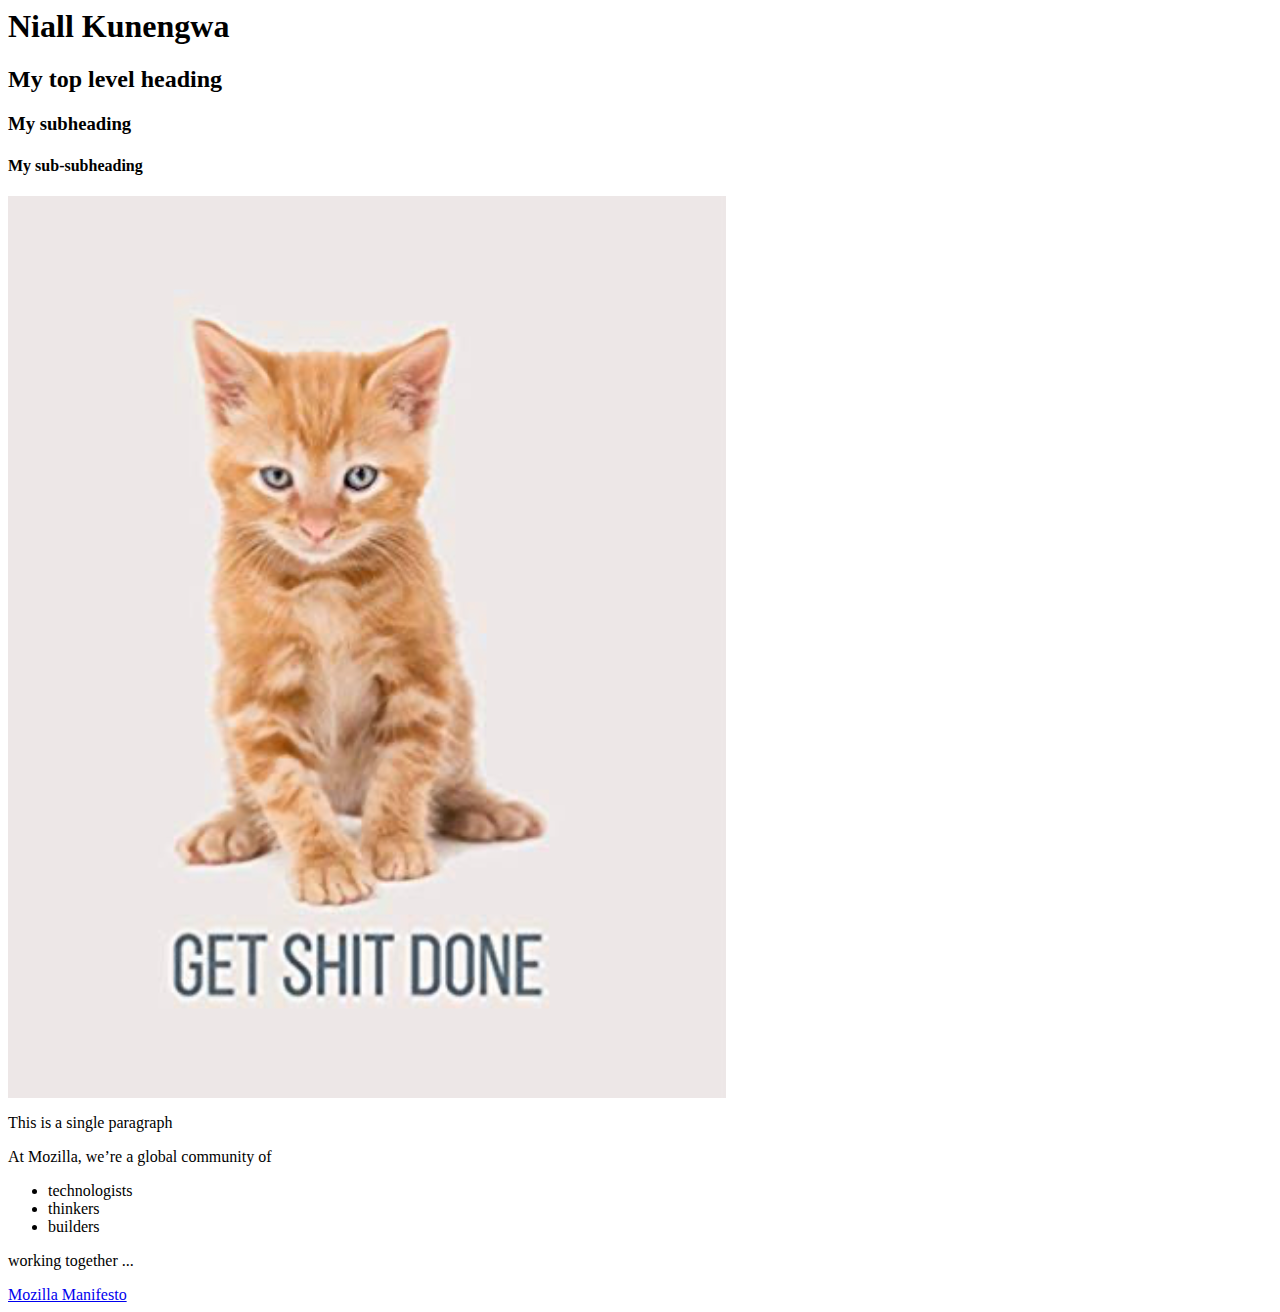
<file: index.html>
<html>
  <head>
    <meta charset="utf-8" />
    <title>Niall's INST377 Spring Test Page</title>
  </head>
  <body>
    <h1>Niall Kunengwa</h1>
    <h2>My top level heading</h2>
    <h3>My subheading</h3>
    <h4>My sub-subheading</h4>
    <img src="images/cat.png" alt="My test image" />
    <p>This is a single paragraph</p>
    <p>At Mozilla, we’re a global community of</p>

    <ul>
      <li>technologists</li>
      <li>thinkers</li>
      <li>builders</li>
    </ul>

    <p>working together ...</p>
    <a href="https://www.mozilla.org/en-US/about/manifesto/">Mozilla Manifesto</a>
  </body>
</html>
</file>
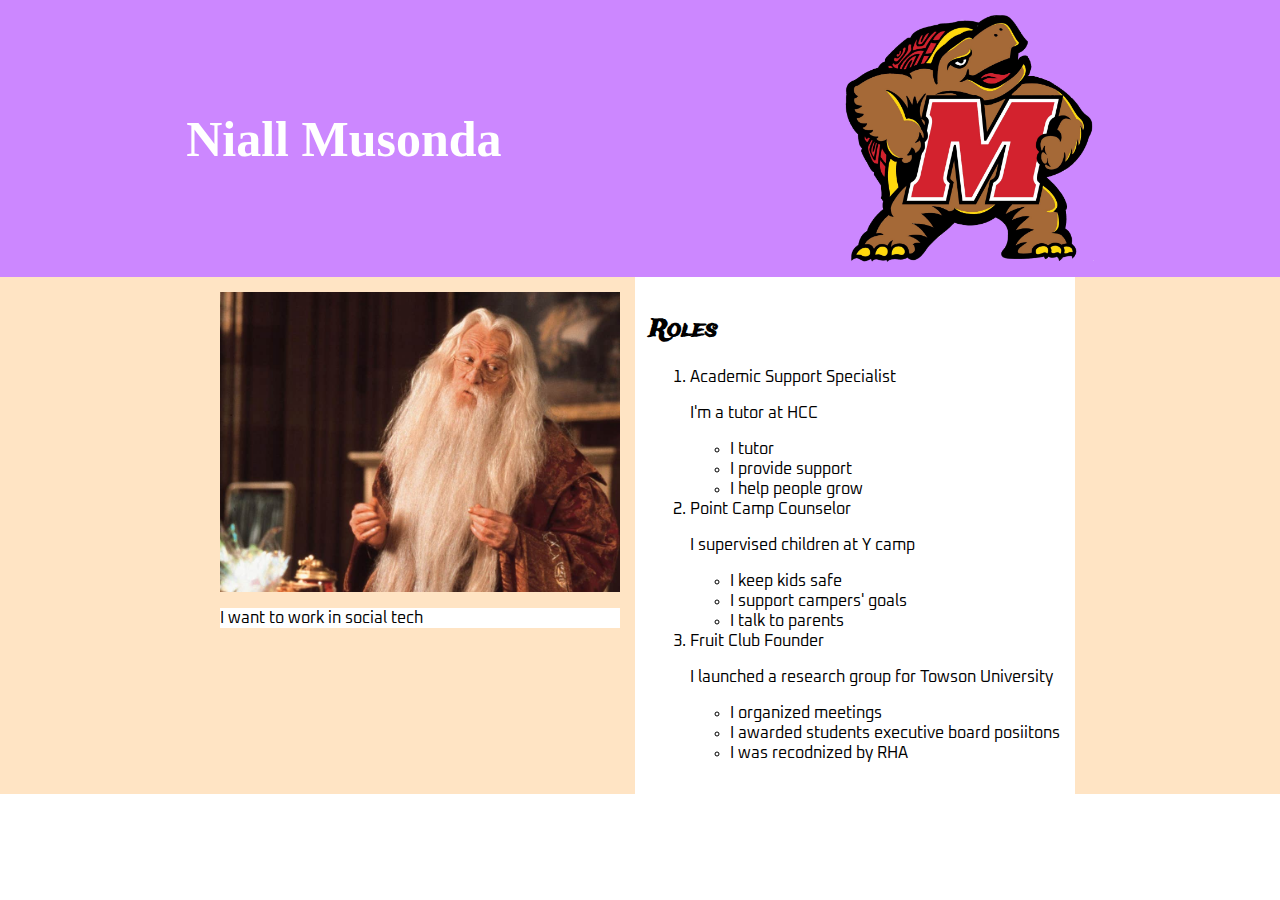
<file: assignment_1/index.html>
<html lang="en">
  <head>
    <meta charset="utf-8" />
    <title>Niall Musonda Assignment 1</title>
    <link href="style.css" rel="stylesheet" />
    <link href="https://fonts.googleapis.com/css?family=Oxanium|Trade+Winds&display=swap" rel="stylesheet">  </head>
  <body>
    <div class="header">
      <h1>Niall Musonda</h1>
      <img class="logo" src="testudo.png" />
    </div>
    <div class="wrapper">
      <div class="container">
        <div class="one">
          <img class="portrait" src="portrait.jpg" />
          <p>I want to work in social tech</p>
        </div>
        <div class="two">
          <h2>Roles</h2>
          <ol >
            <li>
              Academic Support Specialist
              <p>I'm a tutor at HCC</p>
              <ul>
                <li>I tutor</li>
                <li>I provide support</li>
                <li>I help people grow</li>
              </ul>
            </li>
            <li>
              Point Camp Counselor
              <p>I supervised children at Y camp</p>
              <ul>
                <li>I keep kids safe</li>
                <li>I support campers' goals</li>
                <li>I talk to parents</li>
              </ul>
            </li>
            <li>
              Fruit Club Founder
              <p>I launched a research group for Towson University</p>
              <ul>
                <li>I organized meetings</li>
                <li>I awarded students executive board posiitons</li>
                <li>I was recodnized by RHA</li>
              </ul>
            </li>
          </ol>
        </div>
      </div>
    </div>
  </body>
</html>
</file>
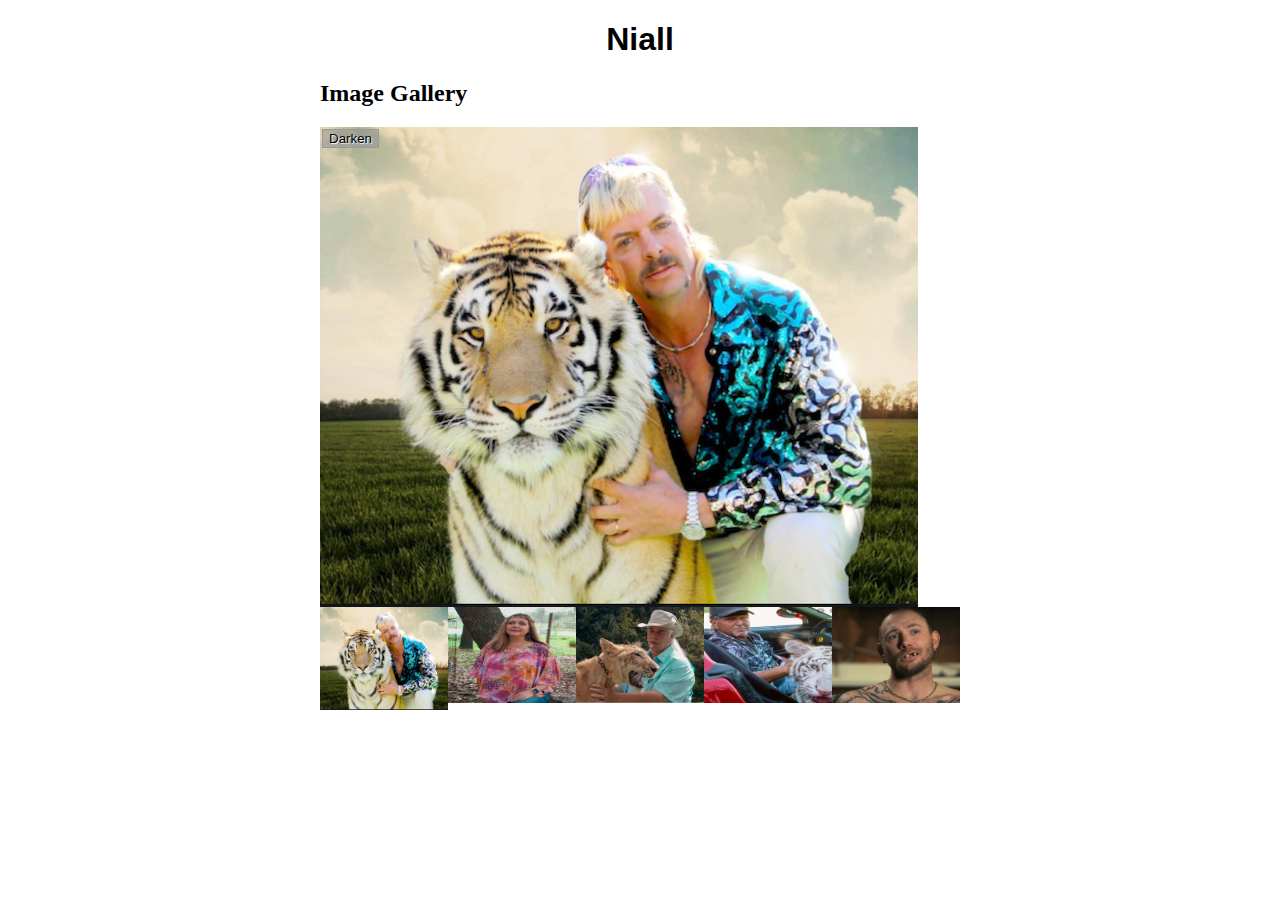
<file: asst_2/index.html>
<!DOCTYPE html>
<html>
  <head>
    <meta charset="utf-8">

    <title>Image gallery</title>

    <link rel="stylesheet" href="style.css">
    
  </head>

  <body>
    <h1>Niall</h1>
    <h2>Image Gallery</h2>

    <div class="full-img">
      <img class="displayed-img" src="images/pic1.jpg">
      <div class="overlay"></div>
      <button class="dark">Darken</button>
    </div>

    <div class="thumb-bar">


    </div>
    <script src="main.js"></script>
  </body>
</html>
</file>
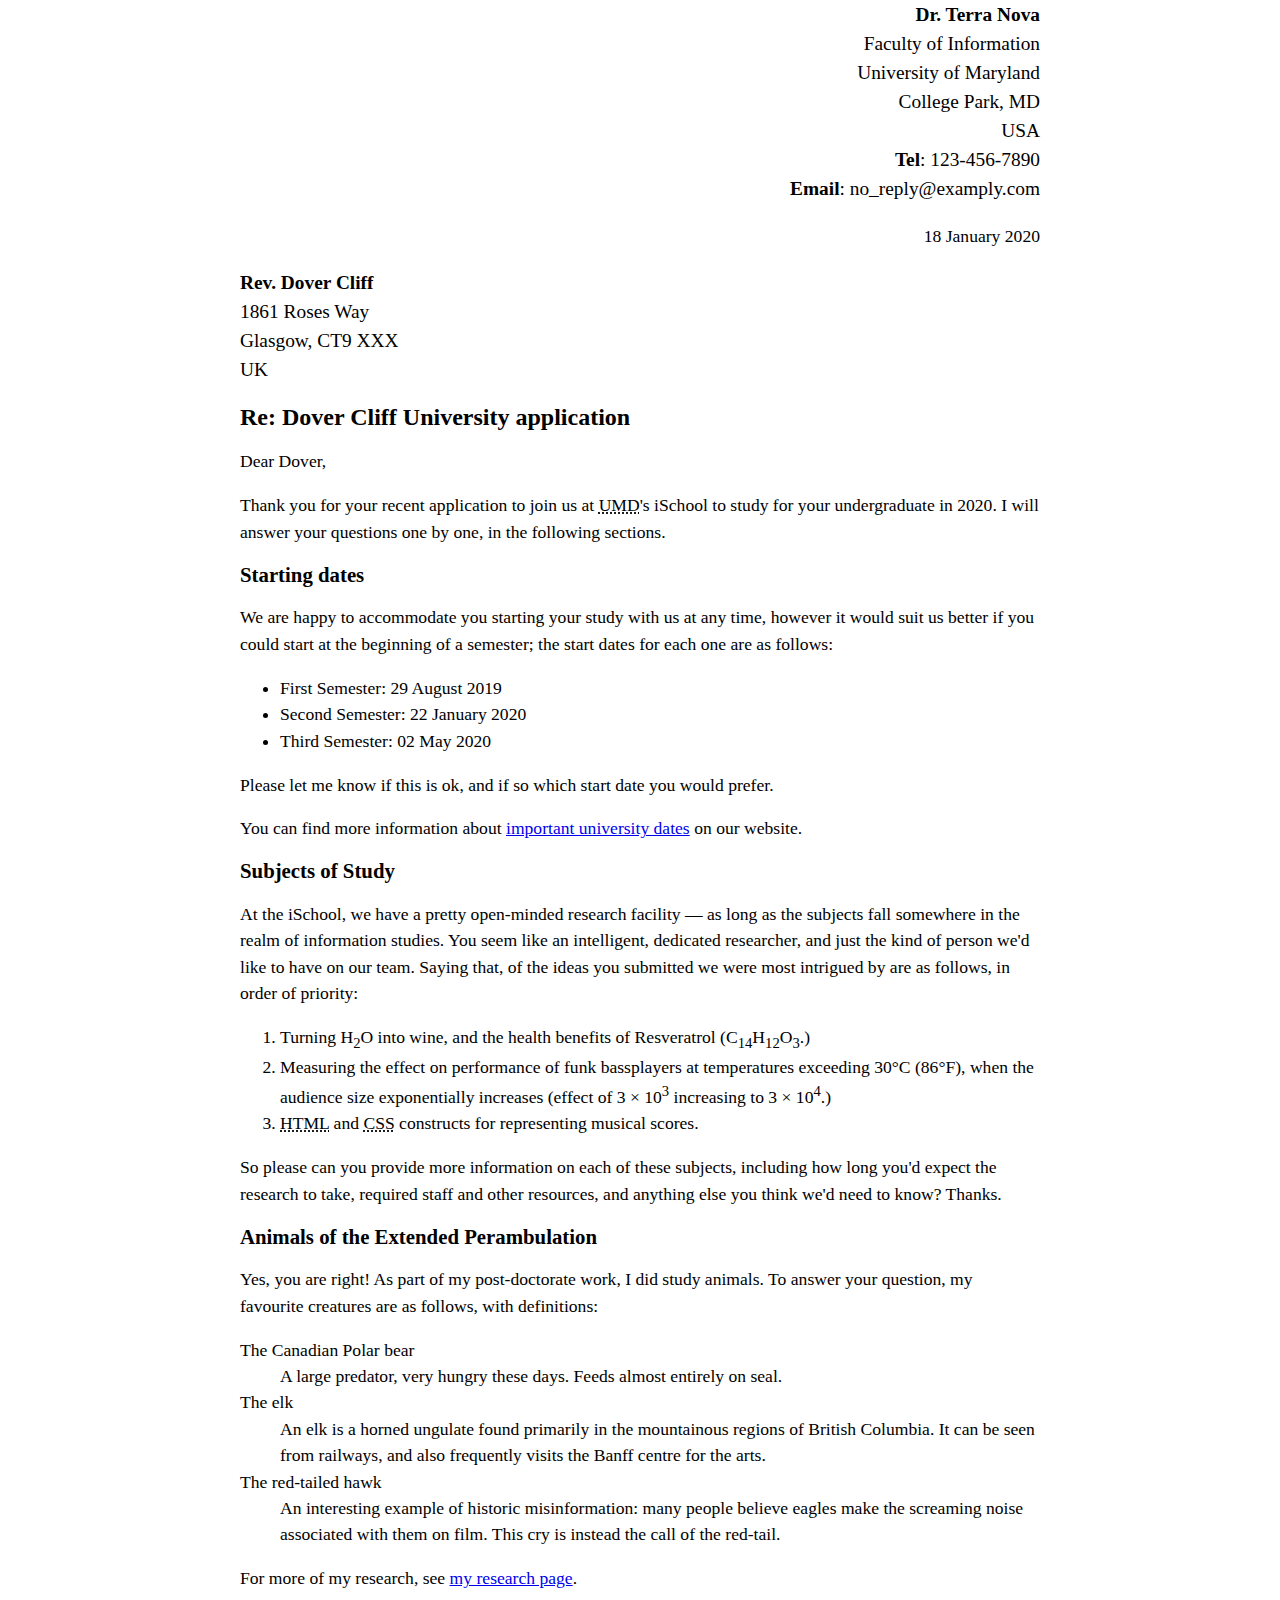
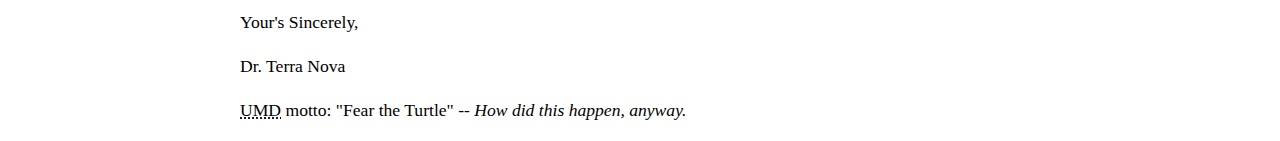
<file: lab_2/index.html>
<html>
    <head>
        <meta charset="utf-8">
        <title>Lab 2 letter</title>
        <link rel="stylesheet" href="lab_style.css">
    </head>
    <body>
        <address class="sender-column">
            <p >
                <strong>Dr. Terra Nova</strong><br>
                Faculty of Information<br>
                University of Maryland<br>
                College Park, MD<br>
                USA<br>
                <strong>Tel</strong>: 123-456-7890<br>
                <strong>Email</strong>: no_reply@examply.com
            </p>
        </address>
        <p class="sender-column"><time datetime="2020-01-18">18 January 2020</time></p>
        <address>
            <p>
               <strong>Rev. Dover Cliff</strong><br>
               1861 Roses Way<br>
               Glasgow, CT9 XXX<br>
               UK
            </p>
        </address>
        <h1>
            <strong>Re: Dover Cliff University application</strong>
        </h1>
        <p>
            Dear Dover,
        </p>
        <p>
            Thank you for your recent application to join us at <abbr title="University of Maryland">UMD</abbr>'s iSchool to study for your undergraduate in 2020. I will answer your questions one by one, in the following sections.
        </p>
        <h2>
            Starting dates
        </h2>
        <p>
            We are happy to accommodate you starting your study with us at any time, however it would suit us better if you could start at the beginning of a semester; the start dates for each one are as follows:
        </p>
        <ul>
            <li>First Semester: <time datetime="2019-08-29">29 August 2019</time></li>
            <li>Second Semester: <time datetime="2020-01-22">22 January 2020</time></li>
            <li>Third Semester: <time datetime="2020-05-02">02 May 2020</time></li>
        </ul>
        <p>
            Please let me know if this is ok, and if so which start date you would prefer.
        </p>
        <p>
            You can find more information about <a href="https://www.mozilla.org/en-US/">important university dates</a> on our website.
        </p>
        <h2>
            Subjects of Study
        </h2>
        <p>
            At the iSchool, we have a pretty open-minded research facility — as long as the subjects fall somewhere in the realm of information studies. You seem like an intelligent, dedicated researcher, and just the kind of person we'd like to have on our team. Saying that, of the ideas you submitted we were most intrigued by are as follows, in order of priority: 
            <ol>
                <li> Turning H<sub>2</sub>O into wine, and the health benefits of Resveratrol (C<sub>14</sub>H<sub>12</sub>O<sub>3</sub>.)</li>
                <li>Measuring the effect on performance of funk bassplayers at temperatures exceeding 30°C (86°F), when the audience size exponentially increases (effect of 3 × 10<sup>3</sup> increasing to 3 × 10<sup>4</sup>.)</li>
                <li> <abbr title="Hypertext Markup Language">HTML</abbr> and <abbr title="Cascading Stylesheets">CSS</abbr> constructs for representing musical scores.</li>
            </ol> 
        </p>
        <p>So please can you provide more information on each of these subjects, including how long you'd expect the research to take, required staff and other resources, and anything else you think we'd need to know? Thanks.</p>
        <h2>
            Animals of the Extended Perambulation
        </h2>
        <p>Yes, you are right! As part of my post-doctorate work, I did study animals. To answer your question, my favourite creatures are as follows, with definitions:</p>
        <dl>
            <dt>The Canadian Polar bear</dt>
            <dd>A large predator, very hungry these days. Feeds almost entirely on seal.</dd>
            <dt>The elk</dt>
            <dd>An elk is a horned ungulate found primarily in the mountainous regions of British Columbia. It can be seen from railways, and also frequently visits the Banff centre for the arts.</dd>
            <dt>The red-tailed hawk</dt>
            <dd>An interesting example of historic misinformation: many people believe eagles make the screaming noise associated with them on film. This cry is instead the call of the red-tail.</dd>
        </dl>
        <p>For more of my research, see
            <a href="https://www.mozilla.org/en-US/">my research page</a>.
        </p>
        <p>Your's Sincerely,</p>
        <p>Dr. Terra Nova</p>
        <p><abbr title="University of Maryland">UMD</abbr> motto: "Fear the Turtle" -- <i>How did this happen, anyway.</i></p>
    </body>
</html>


<!--
[change this to the address of the university]
18 Jan 2020
        
        Rev. Dover Cliff
        1861 Roses Way
        Glasgow, CT9 XXX
        UK
        
        
        Re: Dover Cliff university application
        
        Dear Dover,
        
        Thank you for your recent application to join us at UMD's iSchool to study for your undergraduate in 2020. I will answer your questions one by one, in the following sections.
        
        Starting dates
        
        We are happy to accommodate you starting your study with us at any time, however it would suit us better if you could start at the beginning of a semester; the start dates for each one are as follows:
        
        First semester: 29 August 2019
        Second semester: 22 January 2020
        Third semester: 2 May 2020
        
        Please let me know if this is ok, and if so which start date you would prefer.
        
        You can find more information about important university dates on our website.
        
        
        Subjects of study
        
        At the iSchool, we have a pretty open-minded research facility — as long as the subjects fall somewhere in the realm of information studies. You seem like an intelligent, dedicated researcher, and just the kind of person we'd like to have on our team. Saying that, of the ideas you submitted we were most intrigued by are as follows, in order of priority:
        
        Turning H2O into wine, and the health benefits of Resveratrol (C14H12O3.)
        Measuring the effect on performance of funk bassplayers at temperatures exceeding 30°C (86°F), when the audience size exponentially increases (effect of 3 × 103 increasing to 3 × 104.)
        HTML and CSS constructs for representing musical scores.
        
        So please can you provide more information on each of these subjects, including how long you'd expect the research to take, required staff and other resources, and anything else you think we'd need to know? Thanks.
        
        
        Animals of the Extended Perambulation
        
        Yes, you are right! As part of my post-doctorate work, I did study animals. To answer your question, my favourite creatures are as follows, with definitions:
        
        The Canadian Polar bear
        A large predator, very hungry these days. Feeds almost entirely on seal.
        The elk
        An elk is a horned ungulate found primarily in the mountainous regions of British Columbia. It can be seen from railways, and also frequently visits the Banff centre for the arts.
        The red-tailed hawk
        An interesting example of historic misinformation: many people believe eagles make the screaming noise associated with them on film. This cry is instead the call of the red-tail.
        
        For more of my research, see my research page.
        
        Yours sincerely,
        Dr Terra Nova
        
        UMD motto: "Fear the Turtle" -- How did this happen, anyway.
-->
</file>
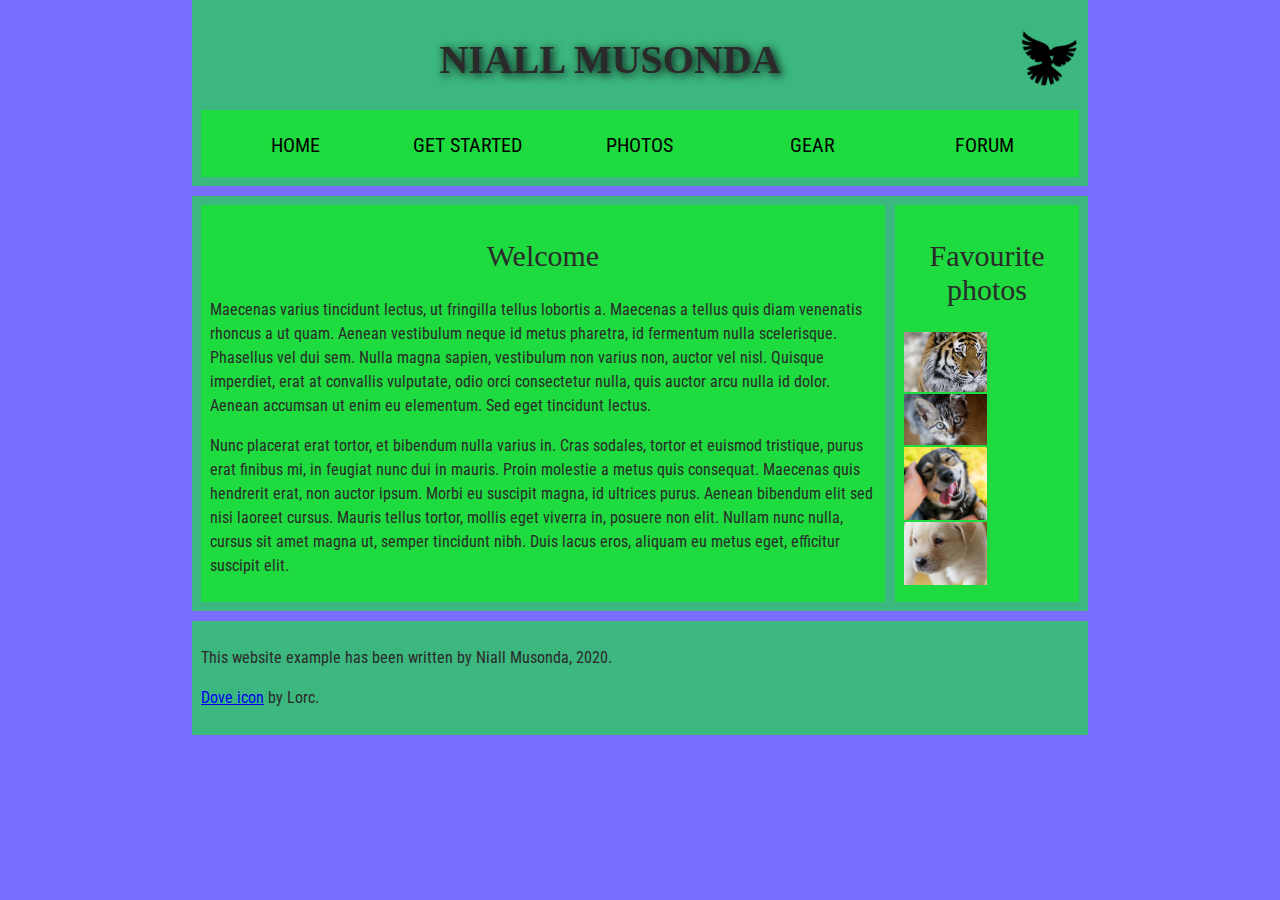
<file: lab_3/index.html>
<!DOCTYPE html>
<html>
  <head>
    <meta charset="utf-8" />
    <title>Niall Musonda Lab_3</title>
    <link href="style.css" rel="stylesheet" />
    <link
      href="https://fonts.googleapis.com/css?family=Roboto+Condensed:300|Cinzel+Decorative:700"
      rel="stylesheet"
    />
    <link
      href="https://fonts.googleapis.com/css?family=Comfortaa:700&display=swap"
      rel="stylesheet"
    />
    <!--[if lt IE 9]>
      <script src="//html5shiv.googlecode.com/svn/trunk/html5.js"></script>
    <![endif]-->
  </head>

  <body>
    <!-- The contents of this lab are from the Mozilla Developer's Network -->

    <header>
      <h1>Niall Musonda</h1>
      <img src="dove.png" alt="a simple dove logo" />

      <nav>
        <ul>
          <li><span>Home</span></li>
          <li><a href="#">Get started</a></li>
          <li><a href="#">Photos</a></li>
          <li><a href="#">Gear</a></li>
          <li><a href="#">Forum</a></li>
        </ul>
      </nav>
    </header>
    <main>
      <article>
        <h2>Welcome</h2>
        <p>
          Maecenas varius tincidunt lectus, ut fringilla tellus lobortis a.
          Maecenas a tellus quis diam venenatis rhoncus a ut quam. Aenean
          vestibulum neque id metus pharetra, id fermentum nulla scelerisque.
          Phasellus vel dui sem. Nulla magna sapien, vestibulum non varius non,
          auctor vel nisl. Quisque imperdiet, erat at convallis vulputate, odio
          orci consectetur nulla, quis auctor arcu nulla id dolor. Aenean
          accumsan ut enim eu elementum. Sed eget tincidunt lectus.
        </p>
        <p>
          Nunc placerat erat tortor, et bibendum nulla varius in. Cras sodales,
          tortor et euismod tristique, purus erat finibus mi, in feugiat nunc
          dui in mauris. Proin molestie a metus quis consequat. Maecenas quis
          hendrerit erat, non auctor ipsum. Morbi eu suscipit magna, id ultrices
          purus. Aenean bibendum elit sed nisi laoreet cursus. Mauris tellus
          tortor, mollis eget viverra in, posuere non elit. Nullam nunc nulla,
          cursus sit amet magna ut, semper tincidunt nibh. Duis lacus eros,
          aliquam eu metus eget, efficitur suscipit elit.
        </p>
      </article>
      <aside>
        <h2>Favourite photos</h2>
        <a href="tiger.png"
          ><img
            src="tiger.png"
            alt="Small black bird, black claws, long black slender beak, links to larger version of the image"
        /></a>
        <a href="catty.png"
          ><img
            src="catty.png"
            alt="Top half of a pretty bird with bright blue plumage on neck, light colored beak, blue headdress, links to larger version of the image"
        /></a>
        <a href="dog.png"
          ><img
            src="dog.png"
            alt="Top half of a large bird with white plumage, very long curved narrow light colored break, links to larger version of the image"
        /></a>
        <a href="doggy.png"
          ><img
            src="doggy.png"
            alt="Large bird, mostly white plumage with black plumage on back and rear, long straight white beak, links to larger version of the image"
        /></a>
      </aside>
    </main>
    <footer>
      <div>
        <p>
          This website example has been written by Niall Musonda, 2020.
        </p>
        <p>
          <a href="http://game-icons.net/lorc/originals/dove.html">Dove icon</a>
          by Lorc.
        </p>
      </div>
    </footer>
  </body>
</html>
</file>
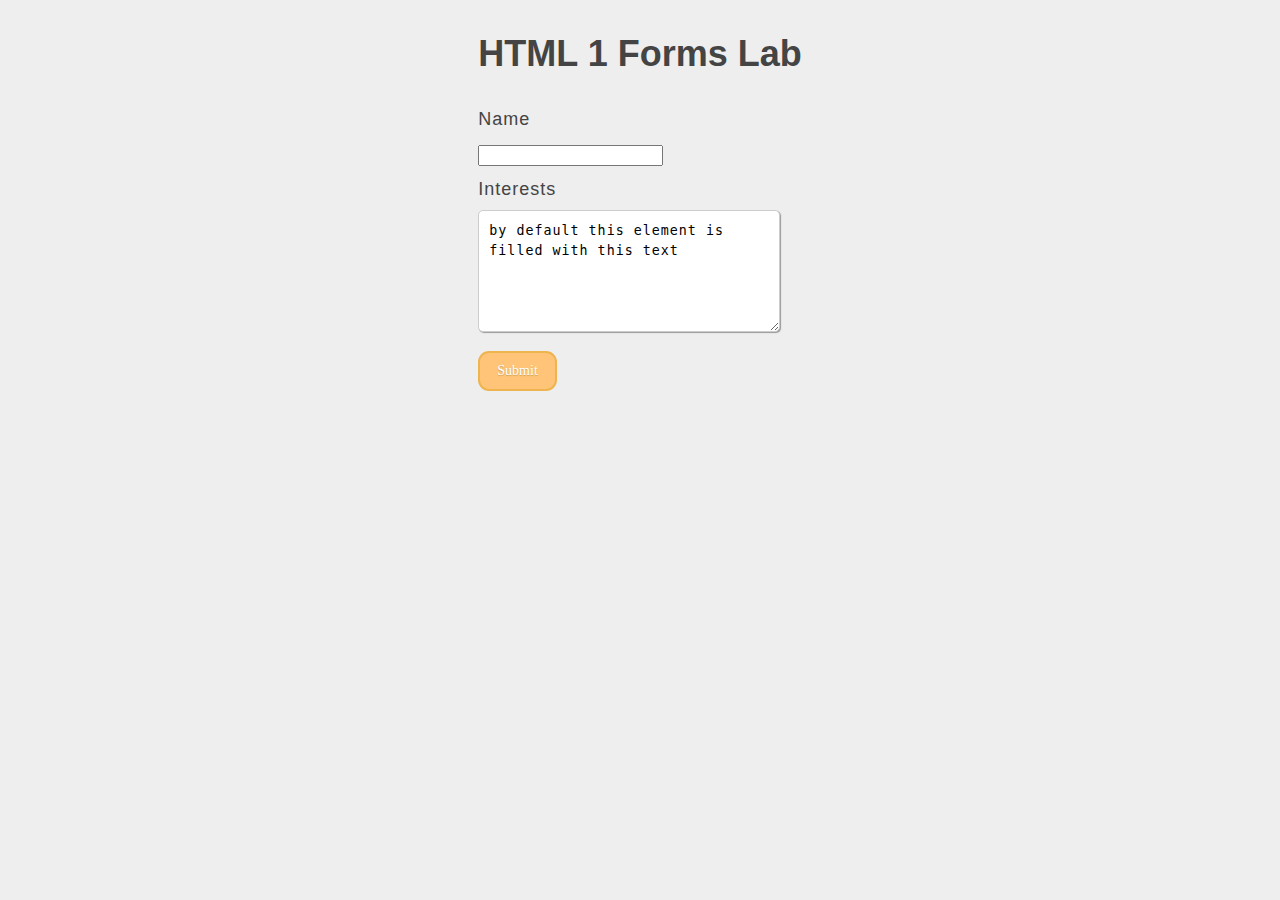
<file: lab_6/index.html>
<!DOCTYPE html>
<html lang="en">
  <head>
    <title>Forms Lab</title>
    <link rel="stylesheet" type="text/css" href="styles.css" />
    <link rel="stylesheet" type="text/css" href="form_styles.css" />
  </head>
  <body>
    <div class="wrapper">
      <div class="container">
        <div>
          <h1>HTML 1 Forms Lab</h1>
        </div>
        <div>
          <form action="https://nameless-thicket-21836.herokuapp.com/lab" method="post">
            <label for="name">Name</label>
            <input type="text" id="name" />
            <label for="interests">Interests</label>
            <textarea id="interests" name="interests"
                rows="5" cols="33"
            >by default this element is filled with this text
            </textarea><br />
            <button class="button" type="submit">Submit</button>
          </form>
        </div>
      </div>
    </div>
  </body>
</html>
</file>
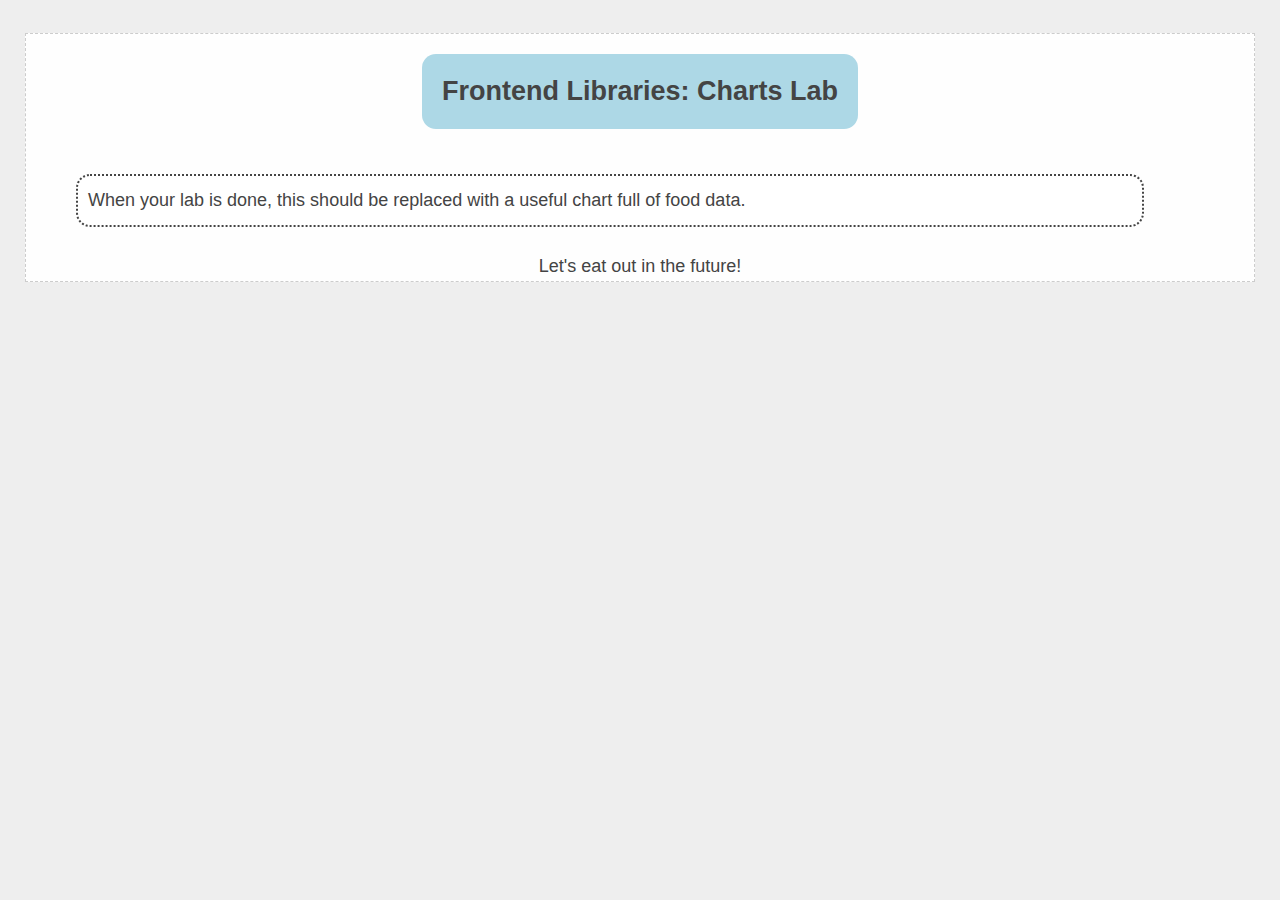
<file: lab_8/index.html>
<!DOCTYPE html>
<html lang="en">
  <head>
    <title>Charts Lab</title>
    <link rel="stylesheet" type="text/css" href="./styles.css" />
    <script src="https://canvasjs.com/assets/script/canvasjs.min.js"></script>
  </head>
  <body>
    <div class="container">
      <div class="wrapper">
        <div class="header">Frontend Libraries: Charts Lab</div>
        <div class="content">
          When your lab is done, this should be replaced with a useful chart full of food data.
        </div>
        <div class="footer">Let's eat out in the future!</div>
      </div>
    </div>
    <script>
      fetch(' https://data.princegeorgescountymd.gov/resource/umjn-t2iz.json') // replace this with the food safety data set
      .then((response) => {
        console.log("response information", response);
        return response;
      })
      .then((data) => data.json()) // this is an "implicit return" - we're returning the results of the Fetch request to the next step.
        .then((data) => { // this is an explicit return. If I want my information to go further, I'll need to use the "return" keyword before the brackets close
          console.log(data);
          // return data; // <- this will pass the data to the next "then" statement when I'm ready.
        })
    </script>
  </body>
</html>
</file>
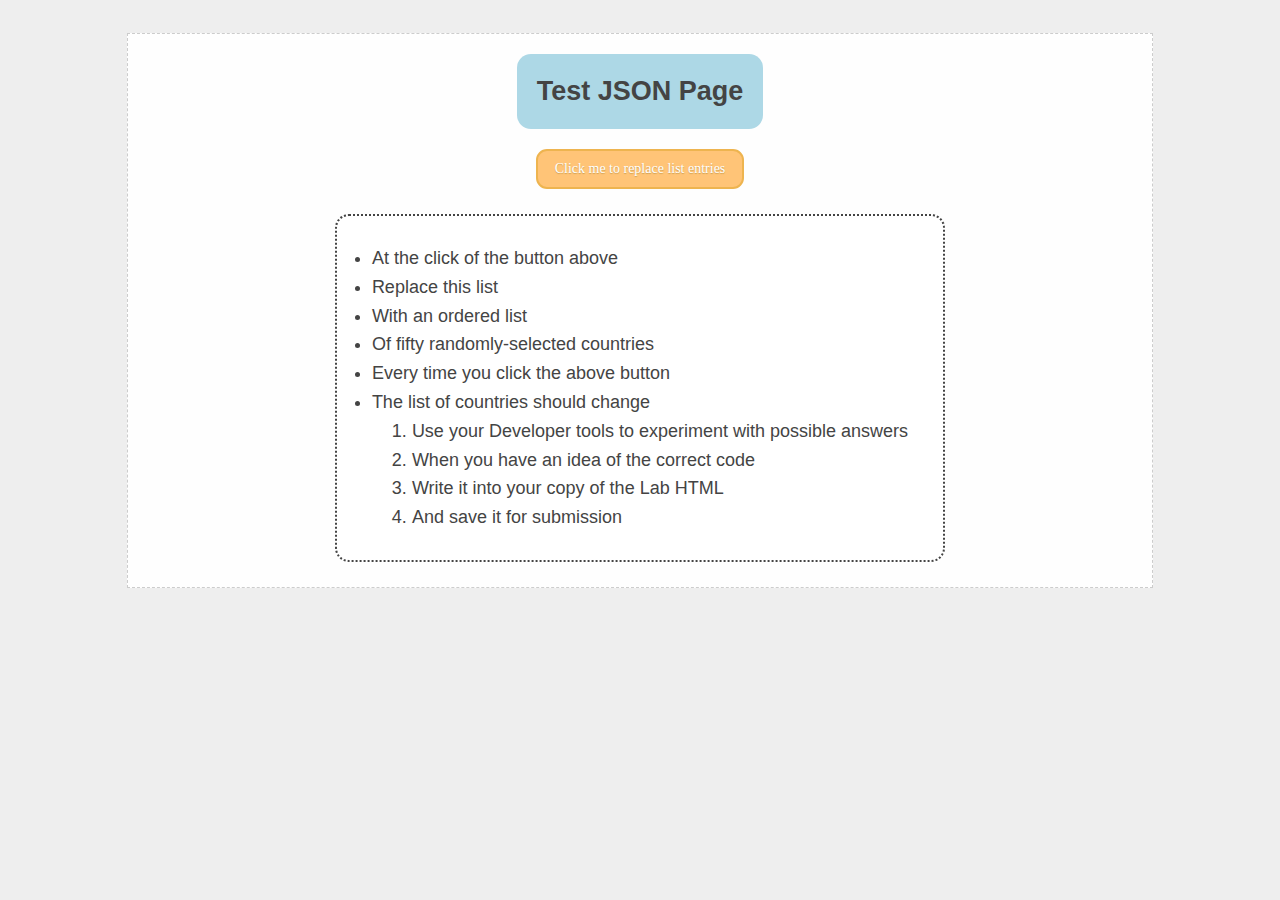
<file: lab_5/lab_5/index.html>
<!DOCTYPE html>
<html lang="en">
  <head>
    <title>Test JSON page</title>
    <link rel="stylesheet" type="text/css" href="styles.css" />
  </head>

  <body>
    <div class="container">
      <div class="wrapper">
        <div class="header">Test JSON page</div>
        <!-- <button class="button" onclick="loadData()">Load Some JSON</button> -->
        <button class="button" onclick="clickMe()">
          Click me to replace list entries
        </button>
        <div class="content">
          <ul class="instructions">
            <li>At the click of the button above</li>
            <li>Replace this list</li>
            <li>With an ordered list</li>
            <li>Of fifty randomly-selected countries</li>
            <li>Every time you click the above button</li>
            <li>The list of countries should change</li>
            <ol>
              <li>
                Use your Developer tools to experiment with possible answers
              </li>
              <li>When you have an idea of the correct code</li>
              <li>Write it into your copy of the Lab HTML</li>
              <li>And save it for submission</li>
            </ol>
          </ul>
        </div>
        <div class="footer"></div>
      </div>
    </div>
    <script>
      function clickMe() {
        const content = document.querySelector(".header");
        content.innerHTML = "Niall's List of Countries";
        let ol = document.createElement("ol");
        ol.className = "countries";
        content.appendChild("ol");
        const myCountries = document.querySelector(".content");
        myCountries.innerHTML = countries;
      }

      /* N.B. - For your lab, use the variable "countries" now available on the window space */
      const countries = [
        { name: "Afghanistan", code: "AF" },
        { name: "Åland Islands", code: "AX" },
        { name: "Albania", code: "AL" },
        { name: "Algeria", code: "DZ" },
        { name: "American Samoa", code: "AS" },
        { name: "Andorra", code: "AD" },
        { name: "Angola", code: "AO" },
        { name: "Anguilla", code: "AI" },
        { name: "Antarctica", code: "AQ" },
        { name: "Antigua and Barbuda", code: "AG" },
        { name: "Argentina", code: "AR" },
        { name: "Armenia", code: "AM" },
        { name: "Aruba", code: "AW" },
        { name: "Australia", code: "AU" },
        { name: "Austria", code: "AT" },
        { name: "Azerbaijan", code: "AZ" },
        { name: "Bahamas", code: "BS" },
        { name: "Bahrain", code: "BH" },
        { name: "Bangladesh", code: "BD" },
        { name: "Barbados", code: "BB" },
        { name: "Belarus", code: "BY" },
        { name: "Belgium", code: "BE" },
        { name: "Belize", code: "BZ" },
        { name: "Benin", code: "BJ" },
        { name: "Bermuda", code: "BM" },
        { name: "Bhutan", code: "BT" },
        { name: "Bolivia", code: "BO" },
        { name: "Bosnia and Herzegovina", code: "BA" },
        { name: "Botswana", code: "BW" },
        { name: "Bouvet Island", code: "BV" },
        { name: "Brazil", code: "BR" },
        { name: "British Indian Ocean Territory", code: "IO" },
        { name: "Brunei Darussalam", code: "BN" },
        { name: "Bulgaria", code: "BG" },
        { name: "Burkina Faso", code: "BF" },
        { name: "Burundi", code: "BI" },
        { name: "Cambodia", code: "KH" },
        { name: "Cameroon", code: "CM" },
        { name: "Canada", code: "CA" },
        { name: "Cape Verde", code: "CV" },
        { name: "Cayman Islands", code: "KY" },
        { name: "Central African Republic", code: "CF" },
        { name: "Chad", code: "TD" },
        { name: "Chile", code: "CL" },
        { name: "China", code: "CN" },
        { name: "Christmas Island", code: "CX" },
        { name: "Cocos (Keeling) Islands", code: "CC" },
        { name: "Colombia", code: "CO" },
        { name: "Comoros", code: "KM" },
        { name: "Congo", code: "CG" },
        { name: "Congo, The Democratic Republic of the", code: "CD" },
        { name: "Cook Islands", code: "CK" },
        { name: "Costa Rica", code: "CR" },
        { name: "Cote D`Ivoire", code: "CI" },
        { name: "Croatia", code: "HR" },
        { name: "Cuba", code: "CU" },
        { name: "Cyprus", code: "CY" },
        { name: "Czech Republic", code: "CZ" },
        { name: "Denmark", code: "DK" },
        { name: "Djibouti", code: "DJ" },
        { name: "Dominica", code: "DM" },
        { name: "Dominican Republic", code: "DO" },
        { name: "Ecuador", code: "EC" },
        { name: "Egypt", code: "EG" },
        { name: "El Salvador", code: "SV" },
        { name: "Equatorial Guinea", code: "GQ" },
        { name: "Eritrea", code: "ER" },
        { name: "Estonia", code: "EE" },
        { name: "Ethiopia", code: "ET" },
        { name: "Falkland Islands (Malvinas)", code: "FK" },
        { name: "Faroe Islands", code: "FO" },
        { name: "Fiji", code: "FJ" },
        { name: "Finland", code: "FI" },
        { name: "France", code: "FR" },
        { name: "French Guiana", code: "GF" },
        { name: "French Polynesia", code: "PF" },
        { name: "French Southern Territories", code: "TF" },
        { name: "Gabon", code: "GA" },
        { name: "Gambia", code: "GM" },
        { name: "Georgia", code: "GE" },
        { name: "Germany", code: "DE" },
        { name: "Ghana", code: "GH" },
        { name: "Gibraltar", code: "GI" },
        { name: "Greece", code: "GR" },
        { name: "Greenland", code: "GL" },
        { name: "Grenada", code: "GD" },
        { name: "Guadeloupe", code: "GP" },
        { name: "Guam", code: "GU" },
        { name: "Guatemala", code: "GT" },
        { name: "Guernsey", code: "GG" },
        { name: "Guinea", code: "GN" },
        { name: "Guinea-Bissau", code: "GW" },
        { name: "Guyana", code: "GY" },
        { name: "Haiti", code: "HT" },
        { name: "Heard Island and Mcdonald Islands", code: "HM" },
        { name: "Holy See (Vatican City State)", code: "VA" },
        { name: "Honduras", code: "HN" },
        { name: "Hong Kong", code: "HK" },
        { name: "Hungary", code: "HU" },
        { name: "Iceland", code: "IS" },
        { name: "India", code: "IN" },
        { name: "Indonesia", code: "ID" },
        { name: "Iran, Islamic Republic Of", code: "IR" },
        { name: "Iraq", code: "IQ" },
        { name: "Ireland", code: "IE" },
        { name: "Isle of Man", code: "IM" },
        { name: "Israel", code: "IL" },
        { name: "Italy", code: "IT" },
        { name: "Jamaica", code: "JM" },
        { name: "Japan", code: "JP" },
        { name: "Jersey", code: "JE" },
        { name: "Jordan", code: "JO" },
        { name: "Kazakhstan", code: "KZ" },
        { name: "Kenya", code: "KE" },
        { name: "Kiribati", code: "KI" },
        { name: "Korea, Democratic People'S Republic of", code: "KP" },
        { name: "Korea, Republic of", code: "KR" },
        { name: "Kuwait", code: "KW" },
        { name: "Kyrgyzstan", code: "KG" },
        { name: "Lao People'S Democratic Republic", code: "LA" },
        { name: "Latvia", code: "LV" },
        { name: "Lebanon", code: "LB" },
        { name: "Lesotho", code: "LS" },
        { name: "Liberia", code: "LR" },
        { name: "Libyan Arab Jamahiriya", code: "LY" },
        { name: "Liechtenstein", code: "LI" },
        { name: "Lithuania", code: "LT" },
        { name: "Luxembourg", code: "LU" },
        { name: "Macao", code: "MO" },
        { name: "Macedonia, The Former Yugoslav Republic of", code: "MK" },
        { name: "Madagascar", code: "MG" },
        { name: "Malawi", code: "MW" },
        { name: "Malaysia", code: "MY" },
        { name: "Maldives", code: "MV" },
        { name: "Mali", code: "ML" },
        { name: "Malta", code: "MT" },
        { name: "Marshall Islands", code: "MH" },
        { name: "Martinique", code: "MQ" },
        { name: "Mauritania", code: "MR" },
        { name: "Mauritius", code: "MU" },
        { name: "Mayotte", code: "YT" },
        { name: "Mexico", code: "MX" },
        { name: "Micronesia, Federated States of", code: "FM" },
        { name: "Moldova, Republic of", code: "MD" },
        { name: "Monaco", code: "MC" },
        { name: "Mongolia", code: "MN" },
        { name: "Montserrat", code: "MS" },
        { name: "Morocco", code: "MA" },
        { name: "Mozambique", code: "MZ" },
        { name: "Myanmar", code: "MM" },
        { name: "Namibia", code: "NA" },
        { name: "Nauru", code: "NR" },
        { name: "Nepal", code: "NP" },
        { name: "Netherlands", code: "NL" },
        { name: "Netherlands Antilles", code: "AN" },
        { name: "New Caledonia", code: "NC" },
        { name: "New Zealand", code: "NZ" },
        { name: "Nicaragua", code: "NI" },
        { name: "Niger", code: "NE" },
        { name: "Nigeria", code: "NG" },
        { name: "Niue", code: "NU" },
        { name: "Norfolk Island", code: "NF" },
        { name: "Northern Mariana Islands", code: "MP" },
        { name: "Norway", code: "NO" },
        { name: "Oman", code: "OM" },
        { name: "Pakistan", code: "PK" },
        { name: "Palau", code: "PW" },
        { name: "Palestinian Territory, Occupied", code: "PS" },
        { name: "Panama", code: "PA" },
        { name: "Papua New Guinea", code: "PG" },
        { name: "Paraguay", code: "PY" },
        { name: "Peru", code: "PE" },
        { name: "Philippines", code: "PH" },
        { name: "Pitcairn", code: "PN" },
        { name: "Poland", code: "PL" },
        { name: "Portugal", code: "PT" },
        { name: "Puerto Rico", code: "PR" },
        { name: "Qatar", code: "QA" },
        { name: "Reunion", code: "RE" },
        { name: "Romania", code: "RO" },
        { name: "Russian Federation", code: "RU" },
        { name: "RWANDA", code: "RW" },
        { name: "Saint Helena", code: "SH" },
        { name: "Saint Kitts and Nevis", code: "KN" },
        { name: "Saint Lucia", code: "LC" },
        { name: "Saint Pierre and Miquelon", code: "PM" },
        { name: "Saint Vincent and the Grenadines", code: "VC" },
        { name: "Samoa", code: "WS" },
        { name: "San Marino", code: "SM" },
        { name: "Sao Tome and Principe", code: "ST" },
        { name: "Saudi Arabia", code: "SA" },
        { name: "Senegal", code: "SN" },
        { name: "Serbia and Montenegro", code: "CS" },
        { name: "Seychelles", code: "SC" },
        { name: "Sierra Leone", code: "SL" },
        { name: "Singapore", code: "SG" },
        { name: "Slovakia", code: "SK" },
        { name: "Slovenia", code: "SI" },
        { name: "Solomon Islands", code: "SB" },
        { name: "Somalia", code: "SO" },
        { name: "South Africa", code: "ZA" },
        { name: "South Georgia and the South Sandwich Islands", code: "GS" },
        { name: "Spain", code: "ES" },
        { name: "Sri Lanka", code: "LK" },
        { name: "Sudan", code: "SD" },
        { name: "Suriname", code: "SR" },
        { name: "Svalbard and Jan Mayen", code: "SJ" },
        { name: "Swaziland", code: "SZ" },
        { name: "Sweden", code: "SE" },
        { name: "Switzerland", code: "CH" },
        { name: "Syrian Arab Republic", code: "SY" },
        { name: "Taiwan, Province of China", code: "TW" },
        { name: "Tajikistan", code: "TJ" },
        { name: "Tanzania, United Republic of", code: "TZ" },
        { name: "Thailand", code: "TH" },
        { name: "Timor-Leste", code: "TL" },
        { name: "Togo", code: "TG" },
        { name: "Tokelau", code: "TK" },
        { name: "Tonga", code: "TO" },
        { name: "Trinidad and Tobago", code: "TT" },
        { name: "Tunisia", code: "TN" },
        { name: "Turkey", code: "TR" },
        { name: "Turkmenistan", code: "TM" },
        { name: "Turks and Caicos Islands", code: "TC" },
        { name: "Tuvalu", code: "TV" },
        { name: "Uganda", code: "UG" },
        { name: "Ukraine", code: "UA" },
        { name: "United Arab Emirates", code: "AE" },
        { name: "United Kingdom", code: "GB" },
        { name: "United States", code: "US" },
        { name: "United States Minor Outlying Islands", code: "UM" },
        { name: "Uruguay", code: "UY" },
        { name: "Uzbekistan", code: "UZ" },
        { name: "Vanuatu", code: "VU" },
        { name: "Venezuela", code: "VE" },
        { name: "Viet Nam", code: "VN" },
        { name: "Virgin Islands, British", code: "VG" },
        { name: "Virgin Islands, U.S.", code: "VI" },
        { name: "Wallis and Futuna", code: "WF" },
        { name: "Western Sahara", code: "EH" },
        { name: "Yemen", code: "YE" },
        { name: "Zambia", code: "ZM" },
        { name: "Zimbabwe", code: "ZW" }
      ];
      console.log("List of countries in the world", countries);
    </script>
  </body>
</html>
</file>
<file: assignment_1/style.css>
.header {
    background: #CC87FF;
    color: white;
    display: flex;
    flex-direction: row;
    flex-wrap: wrap;
    justify-content: space-around;
    align-items: center;
    margin: 0;
    padding: 15px;

}

.wrapper{
    display: flex;
    flex-direction: column;
    align-items: center;
    background-color: bisque;
}

.portrait{
    max-width: 400px;

}
.container{
    max-width: 960px;
    display: flex;
    flex-direction: row;
    flex-wrap: wrap;
}

.logo{
    max-width: 250px;
}

body{
    margin: 0px;
}

h1{
    font-size: 50px;
}

.one{
    font-family: 'Oxanium';
    display: flex;
    flex-direction: column;
    flex-wrap: wrap;
    padding: 15px;
}
h2{
    font-family: 'Trade Winds';

}
.two{
    font-family: 'Oxanium' ;
    background-color: white ;
    flex: 0 1 auto;
    padding: 15px;
}
.one p{
   background-color: white;
   flex: 0 1 auto;
}
</file>
<file: asst_2/style.css>
h1 {
  font-family: helvetica, arial, sans-serif;
  text-align: center;
}

body {
  width: 640px;
  margin: 0 auto;
}

.full-img {
  position: relative;
  display: block;
  margin-left: auto;
  margin-right: auto;
  width: 640px;
  height: 480px;
}

.overlay {
  position: absolute;
  top: 0;
  left: 0;
  width: 640px;
  height: 480px;
  background-color: rgba(0,0,0,0);
}

button {
  border: 0;
  background: rgba(150,150,150,0.6);
  text-shadow: 1px 1px 1px white;
  border: 1px solid #999;
  position: absolute;
  cursor: pointer;
  top: 2px;
  left: 2px;
}

.thumb-bar img {
  display: block;
  width: 20%;
  float: left;
  cursor: pointer;
}
</file>
<file: lab_2/lab_style.css>
body {
    max-width: 800px;
    margin: 0 auto;
  }
  
  .sender-column {
    text-align: right;
  }
  
  h1 {
    font-size: 1.5em;
  }
  
  h2 {
    font-size: 1.3em;
  }
  
  p,ul,ol,dl,address {
    font-size: 1.1em;
  }
  
  p, li, dd, dt, address {
    line-height: 1.5;
  }
  address {
    font-style: normal;
  }
</file>
<file: lab_3/style.css>
/* || General setup */

html, body {
  margin: 0;
  padding: 0;
}

html {
  font-size: 10px;
  background-color: #786EFF;
}

body {
  width: 70%;
  min-width: 800px;
  margin: 0 auto;
}

/* || typography */

h1, h2, h3 {
  font-family: 'Akronim', cursive;
  font-weight: normal;
  color: #2a2a2a;
}

p, input, li {
  font-family: 'Roboto Condensed', sans-serif;
  color: #2a2a2a;
}

h1 {
  font-size: 4rem;
  font-weight: bold;
  text-align: center;
  text-shadow: 2px 2px 10px black;
}

h2 {
  font-size: 3rem;
  text-align: center;
}

h3 {
  font-size: 2.2rem;
}

p, li {
  font-size: 1.6rem;
  line-height: 1.5;
}

/* || header layout */

header {
  margin-bottom: 10px;
  display: flex;
  flex-flow: row wrap;
}

body > * {
  background-color: red;
  padding: 1%;
}

main, header, nav, article, aside, footer, section {
  background-color: rgba(0,255,0,0.5);
  padding: 1%;
}

h1 {
  flex: 5;
  text-transform: uppercase;
}

header img {
  display: block;
  height: 60px;
  padding-top: 20.15px;
}

nav {
  height: 50px;
  flex: 100%;
  display: flex;
}

nav ul {
  padding: 0;
  list-style-type: none;
  flex: 2;
  display: flex;
}

nav li {
  display: inline;
  text-align: center;
  flex: 1;
}

nav a, nav span {
  display: inline-block;
  font-size: 2rem;
  height: 3rem;
  line-height: 1.7;
  text-transform: uppercase;
  text-decoration: none;
  color: black;

}

/* || main layout */

main {
  display: flex;
}

article, section {
  flex: 4;
}

aside {
  flex: 1;
  margin-left: 10px;
  padding: 1%;
}

aside a {
  display: block;
  float: none;
  width: 50%;
}

aside img {
  max-width: 100%;
}

footer {
  margin-top: 10px;
}
</file>
<file: lab_6/styles.css>
/* Set document default styles for text */
body {
  line-height: 1.6;
  font-size: 18px;
  color: #444;
  padding: 0 10px;
  background: #eee;
  font-family: Arial, Helvetica, sans-serif;
}

h1,
h2,
h3 {
  line-height: 1.2
}

/* End document default styles */
.code {
  background-color: rgb(255, 231, 202);
  font-family: 'Courier New', Courier, monospace;
  color: dimgrey;
}


.container {
  max-width: 960px;
  min-height: 100%;
  display: flex;
  flex-direction: column;
  flex-wrap: wrap;
  justify-content: space-between;
  align-items: flex-start;
}

.wrapper {
  display: flex;
  flex-direction: column;
  align-items: center;
}

.wrapper div {
  border-radius: 14px;
}

.header {
  margin: 20px 50px;
  padding: 0 20px;
  min-height: 75px;
  background: lightblue;
  display: flex;
  align-items: center;
  justify-content: center;
  font-weight: bold;
  font-size: 1.5em;
  text-transform: capitalize;
  flex-wrap: nowrap;
}

.instructions {
  padding: 0 25px;
}

.content {
  background: #fff;
  border: 2px dotted #444;
  flex-grow: 2;
  flex: 0 0 200px;
  padding: 10px;
  overflow-wrap: break-word;
  margin: 25px 50px;
}

.button {
  background-color: #ffc477;
  -moz-border-radius: 11px;
  -webkit-border-radius: 11px;
  border-radius: 11px;
  border: 2px solid #eeb44f;
  display: inline-block;
  cursor: pointer;
  color: #ffffff;
  font-family: Verdana;
  font-size: 14px;
  padding: 10px 17px;
  text-decoration: none;
  text-shadow: 0px 1px 1px #cc9f52;
}

.button:hover {
  background-color: coral;
  border: 2px solid rgb(216, 91, 46);
}

.button:active {
  position: relative;
  top: 1px;
}

label,
textarea {
    letter-spacing: 1px;
}

textarea {
    padding: 10px;
    line-height: 1.5;
    border-radius: 5px;
    border: 1px solid #ccc;
    box-shadow: 1px 1px 1px #999;
    margin-bottom: 10px;
}

label {
    display: block;
    margin: 6px 0;
}
</file>
<file: lab_6/form_styles.css>
form {

}

label {

}

input, textarea {
    
}

ul {

}
</file>
<file: lab_8/styles.css>
/* Set document default styles for text */
body {
    line-height: 1.6;
    font-size: 18px;
    color: #444;
    padding: 0 10px;
    background: #eee;
  }
  
  h1,
  h2,
  h3 {
    line-height: 1.2
  }
  
  /* End document default styles */
  .code {
    background-color: rgb(255, 231, 202);
    font-family: 'Courier New', Courier, monospace;
    color: dimgrey;
  }
  
  .container {
    position: absolute;
    right: 0;
    left: 0;
    display: flex;
    align-items: flex-start;
    font-family: Helvetica, Geneva, Tahoma, sans-serif;
  }
  
  .wrapper {
    min-height: 100%;
    width: 100%;
    display: flex;
    justify-content: flex-start;
    flex-wrap: wrap;
    flex-direction: column;
    align-items: center;
    background: #fefefe;
    border: 1px dashed #ccc;
    margin: 25px;
  
  }
  
  .wrapper div {
    border-radius: 14px;
  }
  
  .header {
    margin: 20px 50px;
    padding: 0 20px;
    min-height: 75px;
    background: lightblue;
    display: flex;
    align-items: center;
    justify-content: center;
    font-weight: bold;
    font-size: 1.5em;
    text-transform: capitalize;
    flex-wrap: nowrap;
  }
  
  .instructions {
    padding: 0 25px;
  }
  
  .content {
    background: #fff;
    border: 2px dotted #444;
    align-self: flex-start;
    width: 85%;
    padding: 10px;
    overflow-wrap: break-word;
    margin: 25px 50px;
  }
  
  .activate {
    background-color: #ffc477;
    -moz-border-radius: 11px;
    -webkit-border-radius: 11px;
    border-radius: 11px;
    border: 2px solid #eeb44f;
    display: inline-block;
    cursor: pointer;
    color: #ffffff;
    font-family: Verdana;
    font-size: 14px;
    padding: 10px 17px;
    text-decoration: none;
    text-shadow: 0px 1px 1px #cc9f52;
  }
  
  .activate:hover {
    background-color: coral;
    border: 2px solid rgb(216, 91, 46);
  }
  
  .activate:active {
    position: relative;
    top: 1px;
  }
</file>
<file: lab_5/lab_5/styles.css>
/* Set document default styles for text */
body {
  line-height: 1.6;
  font-size: 18px;
  color: #444;
  padding: 0 10px;
  background: #eee;
}

h1,
h2,
h3 {
  line-height: 1.2
}

/* End document default styles */
.code {
  background-color: rgb(255, 231, 202);
  font-family: 'Courier New', Courier, monospace;
  color: dimgrey;
}

.container {
  position: absolute;
  right: 0;
  left: 0;
  display: flex;
  justify-content: center;
  align-items: flex-start;
  font-family: Helvetica, Geneva, Tahoma, sans-serif;
}

.wrapper {
  min-height: 100%;
  display: flex;
  width: 80%;
  justify-content: flex-start;
  align-items: center;
  flex-wrap: wrap;
  flex-direction: column;
  background: #fefefe;
  border: 1px dashed #ccc;
  margin: 25px;

}

.wrapper div {
  border-radius: 14px;
}

.header {
  margin: 20px 50px;
  padding: 0 20px;
  min-height: 75px;
  background: lightblue;
  display: flex;
  align-items: center;
  justify-content: center;
  font-weight: bold;
  font-size: 1.5em;
  text-transform: capitalize;
  flex-wrap: nowrap;
}

.instructions {
  padding: 0 25px;
}

.content {
  background: #fff;
  border: 2px dotted #444;
  flex-grow: 2;
  flex: 0 0 200px;
  padding: 10px;
  overflow-wrap: break-word;
  margin: 25px 50px;
}

.button {
  background-color: #ffc477;
  -moz-border-radius: 11px;
  -webkit-border-radius: 11px;
  border-radius: 11px;
  border: 2px solid #eeb44f;
  display: inline-block;
  cursor: pointer;
  color: #ffffff;
  font-family: Verdana;
  font-size: 14px;
  padding: 10px 17px;
  text-decoration: none;
  text-shadow: 0px 1px 1px #cc9f52;
}

.button:hover {
  background-color: coral;
  border: 2px solid rgb(216, 91, 46);
}

.button:active {
  position: relative;
  top: 1px;
}
</file>
